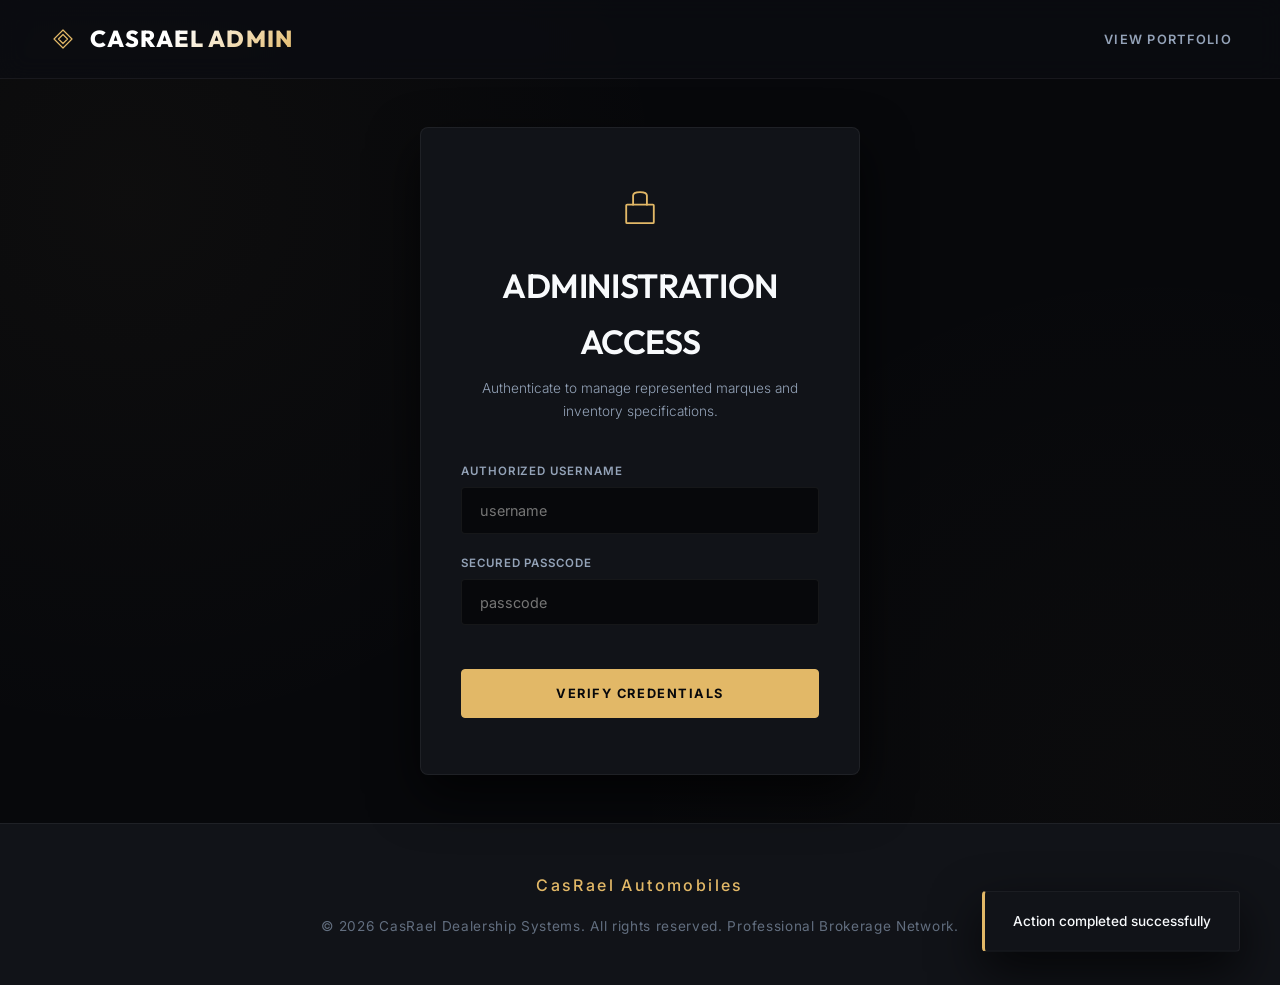
<file: admin.html>
<!DOCTYPE html>
<html lang="en">
<head>
  <meta charset="UTF-8">
  <meta name="viewport" content="width=device-width, initial-scale=1.0">
  <title>CasRael Automobiles | Control Panel Administration</title>
  <meta name="description" content="Inventory and registry administration portal for CasRael portfolio managers.">
  <link rel="stylesheet" href="css/style.css">
  <link rel="icon" type="image/svg+xml" href="data:image/svg+xml,<svg xmlns='http://www.w3.org/2000/svg' viewBox='0 0 100 100' fill='none' stroke='%23e2b867' stroke-width='6' stroke-linecap='round' stroke-linejoin='round'><path d='M20 50 L50 20 L80 50 L50 80 Z'/><path d='M35 50 L50 35 L65 50 L50 65 Z'/></svg>">
</head>
<body>

  <!-- Navigation Bar (Admin Specific) -->
  <header class="app-header">
    <div class="nav-container">
      <a href="index.html" class="logo-link">
        <svg class="logo-icon" viewBox="0 0 100 100" fill="none" stroke="currentColor" stroke-width="4" stroke-linecap="round" stroke-linejoin="round" xmlns="http://www.w3.org/2000/svg">
          <path d="M20 50 L50 20 L80 50 L50 80 Z"/>
          <path d="M35 50 L50 35 L65 50 L50 65 Z"/>
        </svg>
        <span class="text-gradient">CasRael Admin</span>
      </a>
      <nav class="nav-links">
        <a href="index.html" class="nav-item">View Portfolio</a>
        <button class="nav-btn" id="nav-admin-logout" style="display: none;">
          <span>Sign Out</span>
        </button>
      </nav>
    </div>
  </header>

  <!-- Main View Container -->
  <main class="main-content">

    <!-- 1. Admin Authentication View -->
    <div id="login-view" class="login-view fade-in">
      <div class="login-card">
        <div class="login-icon">
          <svg viewBox="0 0 100 100" fill="none" stroke="currentColor" stroke-width="4" stroke-linecap="round" stroke-linejoin="round" xmlns="http://www.w3.org/2000/svg">
            <rect x="20" y="45" width="60" height="40" rx="2"/>
            <path d="M35 45 L35 25 C35 15 65 15 65 25 L65 45"/>
          </svg>
        </div>
        <h2 class="login-title">Administration Access</h2>
        <p class="login-subtitle">Authenticate to manage represented marques and inventory specifications.</p>
        <form id="login-form">
          <div class="form-group" style="text-align: left;">
            <label for="login-username">Authorized Username</label>
            <input type="text" id="login-username" class="form-input" required placeholder="username">
          </div>
          <div class="form-group" style="text-align: left;">
            <label for="login-password">Secured Passcode</label>
            <input type="password" id="login-password" class="form-input" required placeholder="passcode">
          </div>
          <button type="submit" class="modal-action-btn" style="margin-top: 1.5rem;">Verify Credentials</button>
        </form>
      </div>
    </div>

    <!-- 2. Admin Dashboard View -->
    <div id="admin-view" class="admin-view fade-in" style="display: none;">
      <div class="admin-header">
        <h1 class="admin-title">Inventory Management</h1>
        <span style="color: var(--text-muted); font-size: 0.9rem; text-transform: uppercase; letter-spacing: 0.05em;">Marque Registry and Vehicle Listings Configuration</span>
      </div>

      <!-- Portfolio Metrics overview -->
      <div class="admin-stats-grid">
        <div class="stat-card">
          <div class="stat-info">
            <span class="stat-label">Marques Represented</span>
            <span class="stat-value" id="stat-brands">0</span>
          </div>
        </div>
        <div class="stat-card">
          <div class="stat-info">
            <span class="stat-label">Current Holdings</span>
            <span class="stat-value" id="stat-models">0</span>
          </div>
        </div>
        <div class="stat-card">
          <div class="stat-info">
            <span class="stat-label">Average MSRP Value</span>
            <span class="stat-value" id="stat-avg-price">₦0</span>
          </div>
        </div>
      </div>

      <!-- Tabs and lists -->
      <div class="admin-tabs">
        <button class="admin-tab active" id="admin-tab-brands">Marque Registry</button>
        <button class="admin-tab" id="admin-tab-models">Inventory Listings</button>
      </div>

      <!-- Brands Panel -->
      <div id="admin-brands-panel" class="admin-tab-content active">
        <div class="admin-toolbar">
          <h2 style="font-size: 1.4rem; text-transform: uppercase; letter-spacing: 0.05em;">Marque Listings</h2>
          <button class="nav-btn" id="btn-add-brand">+ Register Marque</button>
        </div>
        <div class="admin-list" id="admin-brands-list">
          <!-- Populated from JS -->
        </div>
      </div>

      <!-- Models Panel -->
      <div id="admin-models-panel" class="admin-tab-content" style="display: none;">
        <div class="admin-toolbar">
          <div style="display: flex; gap: 1.5rem; align-items: center; flex-wrap: wrap;">
            <h2 style="font-size: 1.4rem; text-transform: uppercase; letter-spacing: 0.05em;">Vehicle Catalog</h2>
            <select class="admin-toolbar-filter" id="admin-model-filter">
              <!-- Options populated dynamically -->
            </select>
          </div>
          <button class="nav-btn" id="btn-add-model">+ List Vehicle</button>
        </div>
        <div class="admin-list" id="admin-models-list">
          <!-- Populated from JS -->
        </div>
      </div>
    </div>

  </main>

  <!-- App Footer -->
  <footer class="app-footer">
    <div class="footer-content">
      <span style="font-weight: 500; color: var(--primary); font-size: 1rem; letter-spacing: 0.15em;">CasRael Automobiles</span>
      <p>&copy; 2026 CasRael Dealership Systems. All rights reserved. Professional Brokerage Network.</p>
    </div>
  </footer>

  <!-- Toast Notification System -->
  <div id="toast" class="toast">Action completed successfully</div>

  <!-- MODALS -->

  <!-- Modal 1: Brand Add/Edit Modal -->
  <div id="brand-modal" class="modal-overlay">
    <div class="modal-container inquiry-modal-container">
      <button class="modal-close-btn" aria-label="Close modal">×</button>
      <div class="modal-body">
        <h2 style="font-size:1.6rem; font-weight:400; margin-bottom:1.5rem; text-transform:uppercase; letter-spacing:0.05em;" class="text-gradient" id="brand-modal-title">Register Marque</h2>
        <form id="brand-form">
          <div class="form-group">
            <label for="brand-form-name">Marque Name</label>
            <input type="text" id="brand-form-name" class="form-input" required placeholder="e.g. Aston Martin">
          </div>
          <div class="form-group">
            <label for="brand-form-logo-file">Marque Logo (Image File)</label>
            <input type="file" id="brand-form-logo-file" class="form-input" accept="image/*">
            <div id="brand-form-logo-preview" style="margin-top: 0.75rem; max-height: 60px; display: none;"></div>
          </div>
          <div class="form-group">
            <label for="brand-form-desc">Marque History & Positioning</label>
            <textarea id="brand-form-desc" class="form-input" required placeholder="Describe the marque's manufacturing legacy and technological focus..."></textarea>
          </div>
          <button type="submit" class="modal-action-btn" style="margin-top:0.5rem;">Save Registry</button>
        </form>
      </div>
    </div>
  </div>

  <!-- Modal 2: Model Add/Edit Modal -->
  <div id="model-modal" class="modal-overlay">
    <div class="modal-container">
      <button class="modal-close-btn" aria-label="Close modal">×</button>
      <div class="modal-body">
        <h2 style="font-size:1.6rem; font-weight:400; margin-bottom:1.5rem; text-transform:uppercase; letter-spacing:0.05em;" class="text-gradient" id="model-modal-title">List Vehicle Configuration</h2>
        <form id="model-form" style="display:grid; grid-template-columns:1fr 1fr; gap:1.25rem;">
          
          <div class="form-group">
            <label for="model-form-brand">Select Marque</label>
            <select id="model-form-brand" class="form-input" required>
              <!-- Options loaded dynamically -->
            </select>
          </div>
          
          <div class="form-group">
            <label for="model-form-name">Vehicle Model Designation</label>
            <input type="text" id="model-form-name" class="form-input" required placeholder="e.g. Vantage V8">
          </div>

          <div class="form-group">
            <label for="model-form-price">MSRP Valuation (NGN)</label>
            <input type="number" id="model-form-price" class="form-input" required placeholder="e.g. 280000000">
          </div>

          <div class="form-group">
            <label for="model-form-category">Classification (e.g. Electric / Sedan)</label>
            <input type="text" id="model-form-category" class="form-input" required placeholder="e.g. Combustion / Coupe">
          </div>

          <div class="form-group" style="grid-column:1 / -1;">
            <label for="model-form-images-file">Vehicle Showcase Images (Select Multiple)</label>
            <input type="file" id="model-form-images-file" class="form-input" accept="image/*" multiple>
            <div id="model-form-images-preview" style="display: flex; gap: 0.75rem; margin-top: 0.75rem; flex-wrap: wrap;"></div>
          </div>

          <div class="form-group">
            <label for="model-form-hp">Engine / Motor Output (HP)</label>
            <input type="text" id="model-form-hp" class="form-input" placeholder="e.g. 520 hp">
          </div>

          <div class="form-group">
            <label for="model-form-range">Efficiency / Maximum Range</label>
            <input type="text" id="model-form-range" class="form-input" placeholder="e.g. 320 miles or 18 MPG">
          </div>

          <div class="form-group">
            <label for="model-form-transmission">Gearbox / Transmission Type</label>
            <input type="text" id="model-form-transmission" class="form-input" placeholder="e.g. 8-Speed Dual-Clutch">
          </div>

          <div class="form-group">
            <label for="model-form-acceleration">Acceleration (0-60 mph)</label>
            <input type="text" id="model-form-acceleration" class="form-input" placeholder="e.g. 3.2s">
          </div>

          <div class="form-group">
            <label for="model-form-topspeed">Terminal Velocity (mph)</label>
            <input type="text" id="model-form-topspeed" class="form-input" placeholder="e.g. 195 mph">
          </div>

          <div class="form-group" style="grid-column:1 / -1;">
            <label for="model-form-features">Key Feature Packages (comma-separated)</label>
            <input type="text" id="model-form-features" class="form-input" placeholder="e.g. Carbon Brakes, Active Damping, Carbon Chassis">
          </div>

          <div class="form-group" style="grid-column:1 / -1;">
            <label for="model-form-desc">Technical & Design Overview</label>
            <textarea id="model-form-desc" class="form-input" required style="min-height:100px;" placeholder="Full descriptive review of styling, powertrains, and mechanical details..."></textarea>
          </div>

          <button type="submit" class="modal-action-btn" style="grid-column:1 / -1; margin-top:0.5rem;">Save Sourcing Record</button>
        </form>
      </div>
    </div>
  </div>

  <script src="js/data.js"></script>
  <script src="js/admin.js"></script>
  <script src="js/admin_app.js"></script>
</body>
</html>
</file>
<file: css/style.css>
/* Premium CasRael Automobiles - High-End Luxury & Performance Styling */
@import url('https://fonts.googleapis.com/css2?family=Outfit:wght@300;400;500;600;700;800&family=Inter:wght@300;400;500;600;700&display=swap');

:root {
  /* Carbon & Gold Luxury Palette */
  --bg-main: #07080b;             /* Deep Obsidian Space Black */
  --bg-surface: #111318;          /* Satin Carbon */
  --bg-surface-elevated: #1a1d24; /* Brushed Metal */
  --bg-glass: rgba(11, 13, 18, 0.75);
  
  --border-color: rgba(255, 255, 255, 0.06);
  --border-color-hover: rgba(226, 184, 103, 0.4); /* Gold/Bronze accent */
  
  /* Primary Accent: Champagne Gold / Bronze */
  --primary: #e2b867;
  --primary-hover: #cfa353;
  --primary-glow: rgba(226, 184, 103, 0.15);
  
  --accent-red: #e05e5e;          /* Sport Crimson */
  --text-primary: #f8fafc;        /* Liquid Platinum */
  --text-secondary: #94a3b8;      /* Slate Grey */
  --text-muted: #626e7f;          /* Muted Steel */
  
  /* Typography */
  --font-display: 'Outfit', sans-serif;
  --font-body: 'Inter', sans-serif;
  
  /* Design Standards */
  --radius-sm: 4px;
  --radius-md: 8px;
  --radius-lg: 12px;
  --radius-full: 9999px;
  
  /* Soft Premium Shadows (Glow but refined) */
  --shadow-sm: 0 4px 10px rgba(0, 0, 0, 0.3);
  --shadow-md: 0 10px 30px rgba(0, 0, 0, 0.5);
  --shadow-lg: 0 20px 50px rgba(0, 0, 0, 0.7);
  --shadow-glow: 0 0 15px rgba(226, 184, 103, 0.2);
  
  /* Transitions */
  --transition-fast: 0.2s ease;
  --transition-normal: 0.4s cubic-bezier(0.16, 1, 0.3, 1);
  --transition-slow: 0.6s cubic-bezier(0.16, 1, 0.3, 1);
}

/* Reset & Base Styles */
* {
  margin: 0;
  padding: 0;
  box-sizing: border-box;
}

body {
  font-family: var(--font-body);
  background-color: var(--bg-main);
  color: var(--text-primary);
  line-height: 1.65;
  overflow-x: hidden;
  min-height: 100vh;
  display: flex;
  flex-direction: column;
  background-image: 
    radial-gradient(circle at 10% 20%, rgba(226, 184, 103, 0.03) 0%, transparent 40%),
    radial-gradient(circle at 90% 80%, rgba(226, 184, 103, 0.02) 0%, transparent 40%);
}

::-webkit-scrollbar {
  width: 8px;
  height: 8px;
}
::-webkit-scrollbar-track {
  background: var(--bg-main);
}
::-webkit-scrollbar-thumb {
  background: var(--bg-surface-elevated);
  border-radius: var(--radius-full);
}
::-webkit-scrollbar-thumb:hover {
  background: var(--primary);
}

a {
  color: inherit;
  text-decoration: none;
}

button, input, select, textarea {
  font-family: inherit;
  color: inherit;
}

/* Typography Utilities */
h1, h2, h3, h4, h5, h6 {
  font-family: var(--font-display);
  font-weight: 600;
  letter-spacing: -0.01em;
}

.text-gradient {
  background: linear-gradient(135deg, #ffffff 40%, var(--primary) 100%);
  -webkit-background-clip: text;
  -webkit-text-fill-color: transparent;
}

.text-gold {
  color: var(--primary);
}

/* Navigation Header */
.app-header {
  position: sticky;
  top: 0;
  z-index: 50;
  background-color: var(--bg-glass);
  backdrop-filter: blur(12px);
  -webkit-backdrop-filter: blur(12px);
  border-bottom: 1px solid var(--border-color);
  padding: 1.25rem 3rem;
  transition: var(--transition-normal);
}

.nav-container {
  max-width: 1400px;
  margin: 0 auto;
  display: flex;
  justify-content: space-between;
  align-items: center;
}

.logo-link {
  display: flex;
  align-items: center;
  gap: 0.75rem;
  font-size: 1.45rem;
  font-weight: 800;
  letter-spacing: 0.05em;
  text-transform: uppercase;
  font-family: var(--font-display);
}

.logo-icon {
  width: 30px;
  height: 30px;
  color: var(--primary);
}

.nav-links {
  display: flex;
  align-items: center;
  gap: 2rem;
}

.nav-item {
  font-size: 0.8rem;
  font-weight: 600;
  text-transform: uppercase;
  letter-spacing: 0.1em;
  color: var(--text-secondary);
  transition: var(--transition-fast);
  cursor: pointer;
  padding: 0.5rem 0;
  position: relative;
}

.nav-item:hover, .nav-item.active {
  color: var(--text-primary);
}

.nav-item::after {
  content: '';
  position: absolute;
  bottom: 0;
  left: 0;
  width: 0;
  height: 2px;
  background-color: var(--primary);
  transition: var(--transition-normal);
}

.nav-item.active::after {
  width: 100%;
}

.nav-btn {
  background-color: var(--bg-surface-elevated);
  border: 1px solid var(--border-color);
  color: var(--text-primary);
  padding: 0.6rem 1.4rem;
  border-radius: var(--radius-sm);
  font-size: 0.75rem;
  font-weight: 600;
  text-transform: uppercase;
  letter-spacing: 0.1em;
  cursor: pointer;
  transition: var(--transition-fast);
}

.nav-btn:hover {
  background-color: var(--primary);
  color: var(--bg-main);
  border-color: var(--primary);
  box-shadow: var(--shadow-glow);
}

.main-content {
  flex: 1;
  max-width: 1400px;
  width: 100%;
  margin: 0 auto;
  padding: 3rem;
}

/* Footer */
.app-footer {
  background-color: var(--bg-surface);
  border-top: 1px solid var(--border-color);
  padding: 3rem;
  text-align: center;
  font-size: 0.85rem;
  color: var(--text-muted);
  letter-spacing: 0.05em;
}

.footer-content {
  max-width: 1400px;
  margin: 0 auto;
  display: flex;
  flex-direction: column;
  align-items: center;
  gap: 1rem;
}

/* Hero Section */
.hero-section {
  text-align: center;
  padding: 5rem 1rem 4rem 1rem;
  position: relative;
}

.hero-section::before {
  content: '';
  position: absolute;
  top: 50%;
  left: 50%;
  transform: translate(-50%, -50%);
  width: 450px;
  height: 450px;
  background: radial-gradient(circle, var(--primary-glow) 0%, rgba(7, 8, 11, 0) 70%);
  z-index: -1;
  pointer-events: none;
}

.hero-title {
  font-size: 3.8rem;
  font-weight: 800;
  line-height: 1.15;
  margin-bottom: 1.25rem;
  letter-spacing: -0.02em;
}

.hero-subtitle {
  font-size: 1.1rem;
  font-weight: 300;
  color: var(--text-secondary);
  max-width: 600px;
  margin: 0 auto 3rem auto;
  line-height: 1.7;
}

/* Glowing Fine-line Search bar */
.search-wrapper {
  position: relative;
  max-width: 520px;
  margin: 0 auto;
  border: 1px solid var(--border-color);
  background-color: rgba(17, 19, 24, 0.4);
  backdrop-filter: blur(8px);
  border-radius: var(--radius-md);
  transition: var(--transition-normal);
}

.search-input {
  width: 100%;
  background: transparent;
  border: none;
  padding: 1.1rem 1rem 1.1rem 3rem;
  font-size: 1rem;
  color: var(--text-primary);
  transition: var(--transition-normal);
}

.search-input:focus {
  outline: none;
}

.search-wrapper:focus-within {
  border-color: var(--primary);
  box-shadow: var(--shadow-glow);
  background-color: rgba(17, 19, 24, 0.8);
}

.search-icon {
  position: absolute;
  left: 1.1rem;
  top: 50%;
  transform: translateY(-50%);
  color: var(--text-muted);
  display: flex;
  align-items: center;
  transition: var(--transition-fast);
}

.search-wrapper:focus-within .search-icon {
  color: var(--primary);
}

/* Represented Marques */
.brands-section {
  margin-top: 4rem;
}

.section-header {
  border-bottom: 1px solid var(--border-color);
  padding-bottom: 1.25rem;
  margin-bottom: 2.5rem;
  display: flex;
  justify-content: space-between;
  align-items: center;
}

.section-title {
  font-size: 2rem;
  font-weight: 700;
  letter-spacing: -0.01em;
  position: relative;
}

.brands-grid {
  display: grid;
  grid-template-columns: repeat(auto-fill, minmax(280px, 1fr));
  gap: 2rem;
}

/* Brand Card - Glassmorphism with Hover Lift */
.brand-card {
  background-color: var(--bg-surface);
  border: 1px solid var(--border-color);
  border-radius: var(--radius-md);
  padding: 3rem 2.25rem;
  text-align: center;
  cursor: pointer;
  transition: var(--transition-normal);
  display: flex;
  flex-direction: column;
  align-items: center;
  box-shadow: var(--shadow-sm);
  position: relative;
  overflow: hidden;
}

.brand-card::before {
  content: '';
  position: absolute;
  top: 0;
  left: 0;
  width: 100%;
  height: 3px;
  background: linear-gradient(90deg, transparent, var(--primary), transparent);
  opacity: 0;
  transition: var(--transition-normal);
}

.brand-logo-container {
  width: 70px;
  height: 70px;
  display: flex;
  align-items: center;
  justify-content: center;
  color: var(--text-secondary);
  margin-bottom: 1.75rem;
  transition: var(--transition-normal);
}

.brand-logo-container svg {
  width: 100%;
  height: 100%;
}

.brand-name {
  font-size: 1.6rem;
  font-weight: 700;
  margin-bottom: 0.75rem;
  letter-spacing: 0.02em;
}

.brand-desc {
  font-size: 0.88rem;
  color: var(--text-secondary);
  line-height: 1.65;
  margin-bottom: 1.75rem;
  flex-grow: 1;
  font-weight: 300;
}

.model-count {
  font-size: 0.7rem;
  font-weight: 600;
  letter-spacing: 0.12em;
  text-transform: uppercase;
  color: var(--primary);
  border: 1px solid rgba(226, 184, 103, 0.25);
  padding: 0.35rem 0.9rem;
  border-radius: var(--radius-full);
  background-color: rgba(226, 184, 103, 0.04);
  transition: var(--transition-normal);
}

/* Hover States - Active & Glowing */
.brand-card:hover {
  transform: translateY(-4px);
  border-color: var(--border-color-hover);
  box-shadow: var(--shadow-md), var(--shadow-glow);
  background-color: var(--bg-surface-elevated);
}

.brand-card:hover::before {
  opacity: 1;
}

.brand-card:hover .brand-logo-container {
  color: var(--primary);
  transform: scale(1.08);
}

.brand-card:hover .model-count {
  background-color: var(--primary);
  color: var(--bg-main);
  border-color: var(--primary);
  box-shadow: 0 4px 10px rgba(226, 184, 103, 0.25);
}

/* Brand Details Page */
.brand-details-view {
  display: none;
}

.brand-details-hero {
  border: 1px solid var(--border-color);
  border-radius: var(--radius-md);
  padding: 3.5rem;
  margin-bottom: 3rem;
  display: flex;
  gap: 3.5rem;
  align-items: center;
  background-color: var(--bg-surface);
  position: relative;
  overflow: hidden;
  box-shadow: var(--shadow-sm);
}

.brand-details-hero::after {
  content: '';
  position: absolute;
  right: 0;
  top: 0;
  width: 300px;
  height: 100%;
  background: radial-gradient(circle at 100% 0%, var(--primary-glow) 0%, transparent 70%);
  pointer-events: none;
}

.brand-details-logo {
  width: 80px;
  height: 80px;
  flex-shrink: 0;
  color: var(--primary);
}

.brand-details-info {
  flex-grow: 1;
  position: relative;
  z-index: 2;
}

.brand-details-title {
  font-size: 2.8rem;
  margin-bottom: 0.75rem;
}

.brand-details-description {
  color: var(--text-secondary);
  font-size: 1rem;
  max-width: 850px;
  line-height: 1.7;
  font-weight: 300;
}

.back-link {
  display: inline-flex;
  align-items: center;
  gap: 0.5rem;
  color: var(--text-secondary);
  font-size: 0.8rem;
  font-weight: 600;
  text-transform: uppercase;
  letter-spacing: 0.1em;
  cursor: pointer;
  margin-bottom: 1.5rem;
  transition: var(--transition-fast);
}

.back-link:hover {
  color: var(--primary);
}

.models-grid {
  display: grid;
  grid-template-columns: repeat(auto-fill, minmax(280px, 1fr));
  gap: 2.25rem;
}

/* Model Card */
.model-card {
  background-color: var(--bg-surface);
  border: 1px solid var(--border-color);
  border-radius: var(--radius-md);
  overflow: hidden;
  transition: var(--transition-normal);
  display: flex;
  flex-direction: column;
  box-shadow: var(--shadow-sm);
}

.model-card:hover {
  border-color: var(--border-color-hover);
  transform: translateY(-4px);
  box-shadow: var(--shadow-md), var(--shadow-glow);
}

.model-image-wrapper {
  width: 100%;
  height: 230px;
  position: relative;
  background-color: #0b0c10;
  overflow: hidden;
}

.model-image {
  width: 100%;
  height: 100%;
  object-fit: cover;
  transition: var(--transition-slow);
}

.model-card:hover .model-image {
  transform: scale(1.04);
}

.model-badge {
  position: absolute;
  top: 1rem;
  left: 1rem;
  background-color: rgba(7, 8, 11, 0.8);
  backdrop-filter: blur(8px);
  border: 1px solid var(--border-color);
  color: var(--text-primary);
  padding: 0.35rem 0.85rem;
  border-radius: var(--radius-sm);
  font-size: 0.72rem;
  font-weight: 600;
  letter-spacing: 0.05em;
  text-transform: uppercase;
  z-index: 5;
}

.model-price-badge {
  position: absolute;
  bottom: 1rem;
  right: 1rem;
  background-color: var(--primary);
  color: var(--bg-main);
  padding: 0.4rem 1rem;
  border-radius: var(--radius-sm);
  font-weight: 700;
  font-size: 1rem;
  letter-spacing: 0.02em;
  z-index: 5;
  box-shadow: var(--shadow-sm);
}

.model-card-body {
  padding: 1.75rem;
  flex-grow: 1;
  display: flex;
  flex-direction: column;
}

.model-card-title {
  font-size: 1.6rem;
  margin-bottom: 0.75rem;
}

.model-card-specs {
  display: grid;
  grid-template-columns: repeat(2, 1fr);
  gap: 1rem;
  margin-bottom: 1.75rem;
  padding: 1.25rem 0;
  border-top: 1px solid var(--border-color);
  border-bottom: 1px solid var(--border-color);
}

.spec-item {
  display: flex;
  flex-direction: column;
}

.spec-label {
  font-size: 0.7rem;
  color: var(--text-muted);
  text-transform: uppercase;
  letter-spacing: 0.08em;
  margin-bottom: 0.2rem;
}

.spec-val {
  font-size: 0.88rem;
  font-weight: 600;
  color: var(--text-primary);
}

.model-card-action {
  width: 100%;
  background-color: var(--bg-surface-elevated);
  border: 1px solid var(--border-color);
  color: var(--text-primary);
  font-weight: 600;
  font-size: 0.8rem;
  text-transform: uppercase;
  letter-spacing: 0.1em;
  padding: 0.95rem;
  border-radius: var(--radius-sm);
  cursor: pointer;
  transition: var(--transition-fast);
  margin-top: auto;
}

.model-card-action:hover {
  background-color: var(--primary);
  color: var(--bg-main);
  border-color: var(--primary);
  box-shadow: var(--shadow-glow);
}

/* High-End Specification Modal */
.modal-overlay {
  position: fixed;
  top: 0;
  left: 0;
  width: 100%;
  height: 100%;
  background-color: rgba(5, 6, 8, 0.9);
  backdrop-filter: blur(12px);
  -webkit-backdrop-filter: blur(12px);
  z-index: 100;
  display: flex;
  justify-content: center;
  align-items: center;
  opacity: 0;
  pointer-events: none;
  transition: opacity var(--transition-normal);
  padding: 2rem;
}

.modal-overlay.open {
  opacity: 1;
  pointer-events: auto;
}

.modal-container {
  background-color: var(--bg-surface);
  border: 1px solid var(--border-color);
  border-radius: var(--radius-md);
  max-width: 980px;
  width: 100%;
  max-height: 90vh;
  overflow-y: auto;
  position: relative;
  transform: scale(0.97);
  transition: transform var(--transition-normal);
  box-shadow: var(--shadow-lg);
}

.modal-overlay.open .modal-container {
  transform: scale(1);
}

.modal-close-btn {
  position: absolute;
  top: 1.25rem;
  right: 1.25rem;
  width: 32px;
  height: 32px;
  border-radius: var(--radius-sm);
  background-color: rgba(255, 255, 255, 0.03);
  border: 1px solid var(--border-color);
  color: var(--text-secondary);
  display: flex;
  align-items: center;
  justify-content: center;
  cursor: pointer;
  z-index: 10;
  font-size: 1.1rem;
  transition: var(--transition-fast);
}

.modal-close-btn:hover {
  background-color: var(--accent-red);
  color: #fff;
  border-color: var(--accent-red);
}

.modal-image-banner {
  width: 100%;
  height: 400px;
  position: relative;
  background-color: #0b0c10;
}

.modal-image-banner img {
  width: 100%;
  height: 100%;
  object-fit: cover;
}

.modal-image-banner::after {
  content: '';
  position: absolute;
  bottom: 0;
  left: 0;
  width: 100%;
  height: 40%;
  background: linear-gradient(180deg, rgba(17, 19, 24, 0) 0%, rgba(17, 19, 24, 1) 100%);
}

.modal-body {
  padding: 3rem;
}

.modal-header-info {
  margin-top: -5.5rem;
  position: relative;
  z-index: 5;
  background-color: var(--bg-surface);
  padding: 1.75rem 2rem;
  border: 1px solid var(--border-color);
  border-radius: var(--radius-sm);
  margin-bottom: 2.5rem;
}

.modal-brand-badge {
  display: inline-flex;
  align-items: center;
  gap: 0.5rem;
  background-color: var(--bg-surface-elevated);
  border: 1px solid var(--border-color);
  padding: 0.4rem 1rem;
  border-radius: var(--radius-sm);
  font-size: 0.8rem;
  font-weight: 600;
  color: var(--primary);
  margin-bottom: 0.75rem;
}

.modal-title-row {
  display: flex;
  justify-content: space-between;
  align-items: flex-end;
  flex-wrap: wrap;
  gap: 1.5rem;
}

.modal-title {
  font-size: 2.4rem;
  letter-spacing: -0.01em;
}

.modal-price {
  font-size: 1.8rem;
  font-weight: 800;
  color: var(--primary);
}

.modal-content-grid {
  display: grid;
  grid-template-columns: 1.5fr 1fr;
  gap: 3rem;
}

@media (max-width: 800px) {
  .modal-content-grid {
    grid-template-columns: 1fr;
    gap: 2.5rem;
  }
}

.modal-desc-col {
  display: flex;
  flex-direction: column;
  gap: 2rem;
}

.modal-section-title {
  font-size: 0.85rem;
  font-family: var(--font-display);
  font-weight: 700;
  text-transform: uppercase;
  letter-spacing: 0.08em;
  color: var(--primary);
  margin-bottom: 0.75rem;
}

.modal-description {
  color: var(--text-secondary);
  line-height: 1.75;
  font-size: 0.95rem;
  font-weight: 300;
}

.modal-features-list {
  list-style: none;
  display: flex;
  flex-direction: column;
  gap: 0.75rem;
}

.modal-features-list li {
  display: flex;
  align-items: flex-start;
  gap: 0.75rem;
  color: var(--text-secondary);
  font-size: 0.9rem;
  font-weight: 300;
}

.modal-features-list li::before {
  content: '✓';
  color: var(--primary);
  font-weight: bold;
}

.modal-specs-col {
  border: 1px solid var(--border-color);
  background-color: rgba(255, 255, 255, 0.01);
  border-radius: var(--radius-sm);
  padding: 2.25rem;
  display: flex;
  flex-direction: column;
  gap: 1.75rem;
  height: fit-content;
}

.modal-spec-grid {
  display: flex;
  flex-direction: column;
  gap: 1.1rem;
}

.modal-spec-row {
  display: flex;
  justify-content: space-between;
  border-bottom: 1px solid var(--border-color);
  padding-bottom: 0.75rem;
}

.modal-spec-row:last-child {
  border-bottom: none;
  padding-bottom: 0;
}

.modal-spec-row .label {
  color: var(--text-muted);
  font-size: 0.72rem;
  text-transform: uppercase;
  letter-spacing: 0.05em;
}

.modal-spec-row .val {
  font-weight: 600;
  color: var(--text-primary);
  font-size: 0.88rem;
}

.modal-action-btn {
  background-color: var(--primary);
  color: var(--bg-main);
  border: 1px solid var(--primary);
  width: 100%;
  padding: 1rem;
  border-radius: var(--radius-sm);
  font-weight: 700;
  font-size: 0.8rem;
  text-transform: uppercase;
  letter-spacing: 0.12em;
  cursor: pointer;
  transition: var(--transition-fast);
}

.modal-action-btn:hover {
  background-color: transparent;
  color: var(--primary);
  box-shadow: var(--shadow-glow);
}

/* Form Styles */
.inquiry-modal-container {
  max-width: 500px;
}

.form-group {
  margin-bottom: 1.25rem;
  display: flex;
  flex-direction: column;
  gap: 0.4rem;
}

.form-group label {
  font-size: 0.72rem;
  font-weight: 600;
  text-transform: uppercase;
  letter-spacing: 0.08em;
  color: var(--text-secondary);
}

.form-input {
  width: 100%;
  background-color: var(--bg-main);
  border: 1px solid var(--border-color);
  padding: 0.85rem 1.1rem;
  border-radius: var(--radius-sm);
  color: var(--text-primary);
  font-size: 0.9rem;
  transition: var(--transition-fast);
}

.form-input:focus {
  outline: none;
  border-color: var(--primary);
  box-shadow: var(--shadow-glow);
}

textarea.form-input {
  resize: vertical;
  min-height: 90px;
}

/* Admin Control Panel */
.admin-view {
  display: none;
}

.admin-header {
  border-bottom: 1px solid var(--border-color);
  padding-bottom: 1.75rem;
  margin-bottom: 3rem;
}

.admin-title {
  font-size: 2.6rem;
  letter-spacing: -0.01em;
  margin-bottom: 0.5rem;
}

/* Stats Dashboard Grids */
.admin-stats-grid {
  display: grid;
  grid-template-columns: repeat(3, 1fr);
  gap: 1.75rem;
  margin-bottom: 3.5rem;
}

@media (max-width: 768px) {
  .admin-stats-grid {
    grid-template-columns: 1fr;
    gap: 1.25rem;
  }
}

.stat-card {
  background-color: var(--bg-surface);
  border: 1px solid var(--border-color);
  border-radius: var(--radius-md);
  padding: 1.75rem 2.25rem;
  display: flex;
  justify-content: space-between;
  align-items: center;
  box-shadow: var(--shadow-sm);
}

.stat-info {
  display: flex;
  flex-direction: column;
}

.stat-label {
  font-size: 0.72rem;
  color: var(--text-muted);
  text-transform: uppercase;
  letter-spacing: 0.08em;
  margin-bottom: 0.4rem;
}

.stat-value {
  font-size: 2.2rem;
  font-family: var(--font-display);
  font-weight: 700;
  color: var(--text-primary);
}

.stat-icon {
  font-size: 1.8rem;
  color: var(--primary);
}

/* Admin Tabs */
.admin-tabs {
  display: flex;
  gap: 1.5rem;
  border-bottom: 1px solid var(--border-color);
  margin-bottom: 2.5rem;
}

.admin-tab {
  background: none;
  border: none;
  padding: 0.95rem 0;
  font-size: 0.8rem;
  font-weight: 600;
  text-transform: uppercase;
  letter-spacing: 0.12em;
  color: var(--text-muted);
  cursor: pointer;
  position: relative;
  transition: var(--transition-fast);
}

.admin-tab.active {
  color: var(--primary);
}

.admin-tab::after {
  content: '';
  position: absolute;
  bottom: -1px;
  left: 0;
  width: 0;
  height: 2px;
  background-color: var(--primary);
  transition: var(--transition-fast);
}

.admin-tab.active::after {
  width: 100%;
}

.admin-tab-content {
  display: none;
}

.admin-tab-content.active {
  display: block;
}

/* Listings and Toolbars */
.admin-toolbar {
  display: flex;
  justify-content: space-between;
  align-items: center;
  margin-bottom: 1.75rem;
  gap: 1.25rem;
  flex-wrap: wrap;
}

.admin-toolbar-filter {
  min-width: 180px;
  background-color: var(--bg-surface);
  border: 1px solid var(--border-color);
  border-radius: var(--radius-sm);
  padding: 0.55rem 1.1rem;
  color: var(--text-primary);
  font-size: 0.78rem;
  text-transform: uppercase;
  letter-spacing: 0.05em;
  cursor: pointer;
}

.admin-toolbar-filter:focus {
  outline: none;
}

.admin-list {
  border: 1px solid var(--border-color);
  border-radius: var(--radius-md);
  background-color: var(--bg-surface);
  overflow: hidden;
}

.list-item {
  display: flex;
  align-items: center;
  justify-content: space-between;
  padding: 1.35rem 2.25rem;
  border-bottom: 1px solid var(--border-color);
  gap: 2rem;
  transition: var(--transition-fast);
}

.list-item:hover {
  background-color: rgba(255, 255, 255, 0.01);
}

.list-item:last-child {
  border-bottom: none;
}

.list-item-main {
  display: flex;
  align-items: center;
  gap: 1.75rem;
  flex-grow: 1;
}

.list-item-thumb {
  width: 65px;
  height: 48px;
  border-radius: var(--radius-sm);
  object-fit: cover;
  background-color: #000;
  border: 1px solid var(--border-color);
}

.list-item-logo {
  width: 40px;
  height: 40px;
  color: var(--primary);
  flex-shrink: 0;
}

.list-item-info {
  display: flex;
  flex-direction: column;
}

.list-item-title {
  font-family: var(--font-display);
  font-size: 1.3rem;
  font-weight: 600;
  letter-spacing: 0.01em;
}

.list-item-meta {
  font-size: 0.75rem;
  color: var(--text-muted);
  text-transform: uppercase;
  letter-spacing: 0.05em;
  margin-top: 0.15rem;
}

.list-item-actions {
  display: flex;
  gap: 1.25rem;
}

/* Formal action links */
.text-action-btn {
  background: none;
  border: none;
  font-size: 0.72rem;
  font-weight: 600;
  text-transform: uppercase;
  letter-spacing: 0.12em;
  cursor: pointer;
  color: var(--text-secondary);
  transition: var(--transition-fast);
  padding: 0.4rem 0;
  border-bottom: 1px solid transparent;
}

.text-action-btn:hover {
  color: var(--primary);
  border-color: var(--primary);
}

.text-action-btn-danger:hover {
  color: var(--accent-red);
  border-color: var(--accent-red);
}

/* Login Form Interface */
.login-view {
  display: none;
  justify-content: center;
  align-items: center;
  min-height: 65vh;
}

.login-card {
  background-color: var(--bg-surface);
  border: 1px solid var(--border-color);
  border-radius: var(--radius-md);
  max-width: 440px;
  width: 100%;
  padding: 3.5rem 2.5rem;
  box-shadow: var(--shadow-lg);
  text-align: center;
}

.login-icon {
  width: 46px;
  height: 46px;
  color: var(--primary);
  margin: 0 auto 1.75rem auto;
}

.login-title {
  font-size: 2.1rem;
  letter-spacing: -0.01em;
  text-transform: uppercase;
  margin-bottom: 0.5rem;
}

.login-subtitle {
  color: var(--text-secondary);
  font-size: 0.85rem;
  margin-bottom: 2.5rem;
  font-weight: 300;
}

/* Notifications Toast System */
.toast {
  position: fixed;
  bottom: 2.5rem;
  right: 2.5rem;
  background-color: var(--bg-surface);
  border: 1px solid var(--border-color);
  border-left: 3px solid var(--primary);
  border-radius: var(--radius-sm);
  padding: 1.15rem 1.75rem;
  color: var(--text-primary);
  font-size: 0.85rem;
  font-weight: 500;
  box-shadow: var(--shadow-lg);
  z-index: 200;
  transform: translateY(150%);
  transition: transform var(--transition-normal);
}

.toast.show {
  transform: translateY(0);
}

.toast.error {
  border-left-color: var(--accent-red);
}

/* Keyframes */
@keyframes fadeIn {
  from { opacity: 0; }
  to { opacity: 1; }
}

@keyframes slideUp {
  from { transform: translateY(12px); opacity: 0; }
  to { transform: translateY(0); opacity: 1; }
}

.fade-in {
  animation: fadeIn 0.35s ease forwards;
}

.slide-up {
  animation: slideUp 0.45s cubic-bezier(0.16, 1, 0.3, 1) forwards;
}

.empty-state {
  text-align: center;
  padding: 5rem 2rem;
  color: var(--text-muted);
  border: 1px dashed var(--border-color);
  border-radius: var(--radius-md);
  width: 100%;
}

.empty-state h3 {
  font-size: 1.4rem;
  margin-bottom: 0.5rem;
  color: var(--text-secondary);
}

.empty-state p {
  font-size: 0.85rem;
  max-width: 380px;
  margin: 0 auto;
}

/* Responsive adjustments */
@media (max-width: 768px) {
  .app-header {
    padding: 1rem 2rem;
  }
  .logo-link {
    font-size: 1.25rem;
  }
  .nav-links {
    gap: 1.5rem;
  }
  .hero-title {
    font-size: 2.8rem;
  }
  .main-content {
    padding: 2rem;
  }
  .brand-details-hero {
    flex-direction: column;
    padding: 2.5rem;
    gap: 2rem;
    text-align: center;
  }
  .modal-body {
    padding: 2rem;
  }
  .modal-header-info {
    margin-top: -4rem;
    padding: 1.5rem;
  }
  .modal-title {
    font-size: 2rem;
  }
  .list-item {
    padding: 1.25rem 1.5rem;
    flex-direction: column;
    align-items: flex-start;
    gap: 1rem;
  }
  .list-item-actions {
    align-self: flex-end;
    margin-top: -0.5rem;
  }
}

/* Image Logo & File Upload Enhancements */
.brand-logo-container img,
.brand-details-logo img,
.list-item-logo img,
#modal-brand-logo img {
  width: 100%;
  height: 100%;
  object-fit: contain;
}

/* Admin Image Preview Elements */
.admin-thumb-preview-item {
  position: relative;
  width: 80px;
  height: 60px;
  border: 1px solid var(--border-color);
  border-radius: var(--radius-sm);
  background-color: var(--bg-main);
}

.admin-thumb-preview-item img {
  width: 100%;
  height: 100%;
  object-fit: cover;
  border-radius: var(--radius-sm);
}

.admin-thumb-preview-item .remove-btn {
  position: absolute;
  top: -6px;
  right: -6px;
  background-color: var(--accent-red);
  color: #fff;
  border: none;
  border-radius: 50%;
  width: 18px;
  height: 18px;
  display: flex;
  align-items: center;
  justify-content: center;
  font-size: 10px;
  font-weight: bold;
  cursor: pointer;
  box-shadow: var(--shadow-sm);
}

/* Visitor Modal Gallery Elements */
.gallery-arrow {
  position: absolute;
  top: 50%;
  transform: translateY(-50%);
  background-color: rgba(7, 8, 11, 0.65);
  backdrop-filter: blur(4px);
  border: 1px solid var(--border-color);
  color: var(--text-primary);
  width: 44px;
  height: 44px;
  border-radius: var(--radius-sm);
  display: flex;
  align-items: center;
  justify-content: center;
  cursor: pointer;
  z-index: 10;
  font-size: 1.15rem;
  font-weight: bold;
  transition: var(--transition-fast);
  opacity: 0;
  pointer-events: none;
}

.modal-image-banner:hover .gallery-arrow {
  opacity: 1;
  pointer-events: auto;
}

.prev-arrow {
  left: 2rem;
}

.next-arrow {
  right: 2rem;
}

.gallery-arrow:hover {
  background-color: var(--primary);
  color: var(--bg-main);
  border-color: var(--primary);
}

.gallery-thumbnails-strip {
  position: absolute;
  bottom: 1.5rem;
  left: 50%;
  transform: translateX(-50%);
  display: flex;
  gap: 0.6rem;
  z-index: 10;
  max-width: 85%;
  overflow-x: auto;
  padding: 0.4rem;
  background-color: rgba(7, 8, 11, 0.7);
  backdrop-filter: blur(8px);
  border: 1px solid var(--border-color);
  border-radius: var(--radius-sm);
}

.gallery-thumb {
  width: 60px;
  height: 42px;
  object-fit: cover;
  border-radius: var(--radius-sm);
  border: 2px solid transparent;
  cursor: pointer;
  transition: var(--transition-fast);
  opacity: 0.5;
  flex-shrink: 0;
}

.gallery-thumb.active {
  border-color: var(--primary);
  opacity: 1;
}

.gallery-thumb:hover {
  opacity: 1;
}

/* Narrow mobile viewports (e.g. phones < 480px) */
@media (max-width: 480px) {
  .app-header {
    padding: 1rem 1.5rem;
  }
  .nav-container {
    flex-direction: column;
    gap: 0.75rem;
    text-align: center;
  }
  .nav-links {
    gap: 1.25rem;
  }
  .hero-title {
    font-size: 2.2rem;
  }
  .main-content {
    padding: 1.5rem 1rem;
  }
  .brands-grid, .models-grid {
    grid-template-columns: 1fr; /* Force single column to prevent card overflows */
  }
  .brand-card, .model-card {
    padding: 2rem 1.5rem;
  }
  .modal-overlay {
    padding: 0.75rem; /* Allow more modal space on narrow screens */
  }
  .modal-body {
    padding: 1.75rem 1.25rem;
  }
  .modal-title {
    font-size: 1.8rem;
  }
  .modal-image-banner {
    height: 260px; /* Shorten image on small screen to save space */
  }
  .gallery-arrow {
    width: 36px;
    height: 36px;
    font-size: 0.9rem;
    opacity: 1; /* Keep visible on small touchscreens */
    pointer-events: auto;
  }
  .prev-arrow {
    left: 0.75rem;
  }
  .next-arrow {
    right: 0.75rem;
  }
}
</file>
